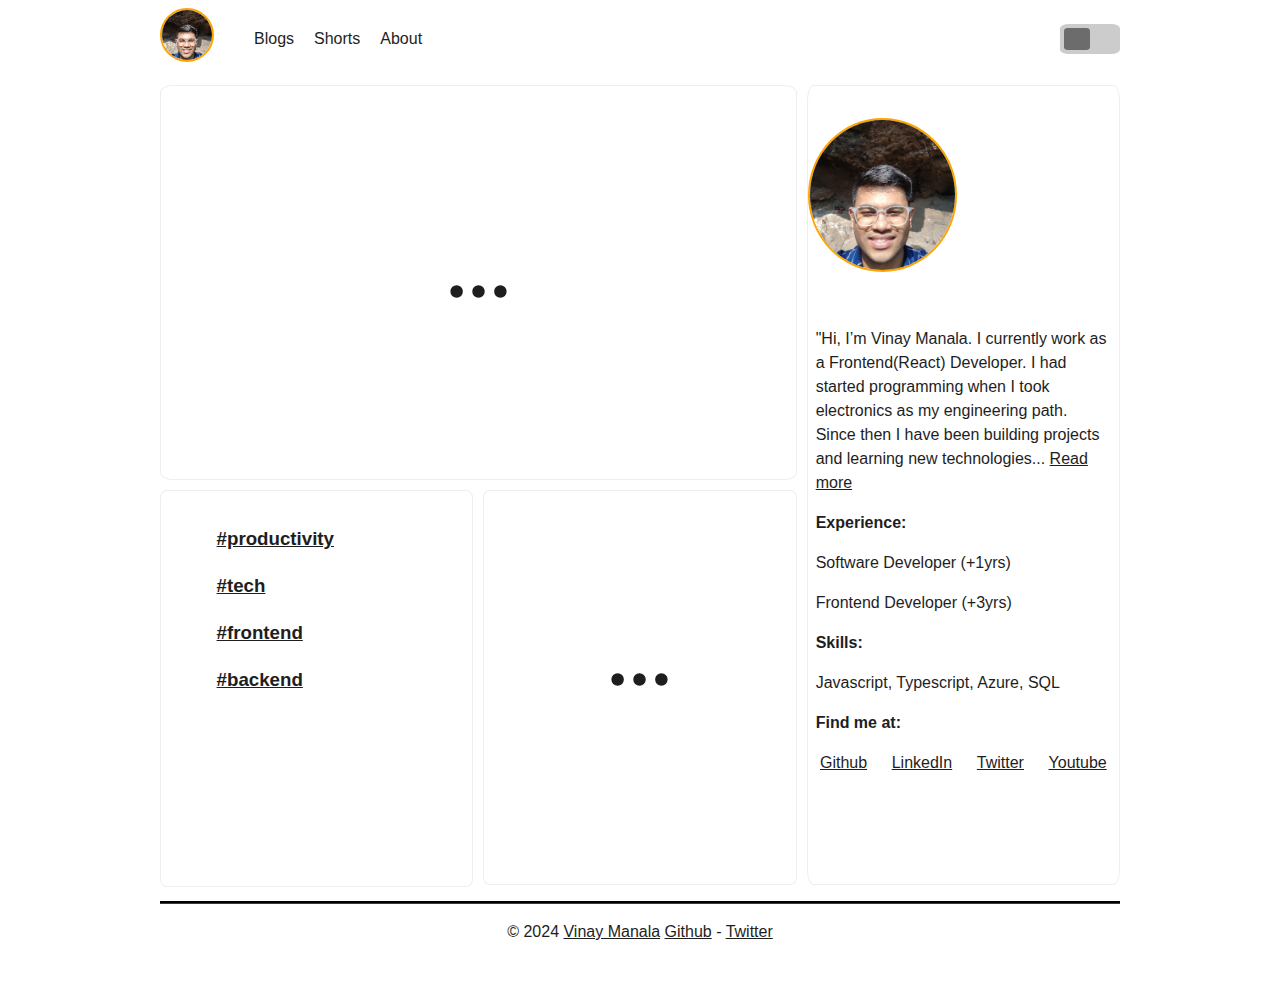
<file: index.html>
<!DOCTYPE html>
<html lang="en">
  <head>
    <title>Vinay Manala - Blogging About Life Skills &amp; Programming</title>
    <meta charset="UTF-8" />
    <meta name="viewport" content="width=device-width, initial-scale=1.0" />
    <meta
      name="description"
      content="Hi, I&rsquo;m Vinay Manala. I currently live in the Mumbai Metropolitan Area of Maharashtra with my parents.
      I have started programming when I took electronics as my engineering path. Since then I have been building projects and learning new technologies.
    "
    />
    <meta
      name="keywords"
      content="vinay, manala, vinay manala, javascript, react, reactjs, typescript, js, ts, engineering, management, blog, programming"
    />
    <meta name="robots" content="noodp" />
    <link rel="manifest" href="/manifest.json" />
    <meta
      property="og:url"
      content="https://www.vinaymanala.github.io/about/"
    />
    <meta
      property="og:site_name"
      content="About Vinay Manala - Blogging About Life Skills &amp; Programming"
    />
    <meta property="og:title" content="About Vinay Manala" />
    <meta
      property="og:description"
      content="My tech codename goes by manalavi!"
    />
    <meta property="og:locale" content="en" />
    <meta property="og:type" content="article" />

    <meta name="twitter:card" content="summary" />
    <meta name="twitter:title" content="About Vinay Manala" />
    <meta
      name="twitter:description"
      content="My tech codename goes by manalavi!"
    />
    <link rel="canonical" href="https://www.vinaymanala.github.io/about/" />
    <link rel="shortcut icon" href="/favicon.ico" />
    <link rel="stylesheet" href="./index.css" />

    <!-- Add google analytics here -->

    <link
      href="https://fonts.googleapis.com/css2?family=Poppins:ital,wght@0,300;0,400;0,600;1,300;1,400;1,600&display=swap"
      rel="stylesheet"
    />
    <script type="text/javascript" src="main.js" defer></script>
  </head>
  <body>
    <div class="main-layout">
      <!-- header menu -->
      <header>
        <nav>
          <div>
            <a class="profile-link-home" href="/"
              ><img
                class="profile"
                src="./assets//picture_from_bhimasankar_waterfall.jpg"
                width="50"
                height="50"
            /></a>
            <ul>
              <li><a href="./blogs/">Blogs</a></li>
              <li><a href="./shorts">Shorts</a></li>
              <li><a href="./about">About</a></li>
            </ul>
          </div>
          <!-- Toggle switch structure -->
          <label for="darkmode-toggle" class="switch darkmode-toggle">
            <input
              name="switch darkmode-toggle"
              type="checkbox"
              id="darkmode-toggle"
            />
            <span class="slider"></span>
          </label>
        </nav>
      </header>
      <!-- main setion -->
      <main>
        <div class="main-section">
          <!-- Blogs view -->
          <div class="blogs-view">
            <div class="loader">
              <svg
                xmlns="http://www.w3.org/2000/svg"
                width="75"
                height="75"
                viewBox="0 0 24 24"
                fill="none"
                stroke="currentColor"
                stroke-width="2"
                stroke-linecap="round"
                stroke-linejoin="round"
              >
                >
                <circle cx="12" cy="12" r="1" />
                <circle cx="19" cy="12" r="1" />
                <circle cx="5" cy="12" r="1" />
              </svg>
            </div>
          </div>
          <!-- About view -->
          <div class="about-view">
            <img
              class="profile about-profile"
              src="./assets//picture_from_bhimasankar_waterfall.jpg"
              width="145"
              height="150"
            />
            <!-- About description -->
            <div class="about-description">
              <p>
                "Hi, I&rsquo;m Vinay Manala. I currently work as a
                Frontend(React) Developer. I had started programming when I took
                electronics as my engineering path. Since then I have been
                building projects and learning new technologies...
                <a href="./about/">Read more</a>
              </p>
              <label for="about-experience">Experience:</label>
              <div class="about-experience">
                <p>Software Developer (+1yrs)</p>
                <p>Frontend Developer (+3yrs)</p>
              </div>
              <label for="about-skills">Skills:</label>
              <p id="about-skills" class="about-skills">
                Javascript, Typescript, Azure, SQL
              </p>
              <label class="about-links-title">Find me at:</label>
              <div class="about-me-links">
                <a href="https://github.com/manalavi">Github</a>
                <a href="https://www.linkedin.com/in/vinaymanala/">LinkedIn</a>
                <a href="https://twitter.com/vinaymanala/">Twitter</a>
                <a
                  href="https://www.youtube.com/channel/UCXs7GazVR7nHPTJGAcAm3fg"
                  >Youtube</a
                >
              </div>
            </div>
          </div>
          <!-- Shorts view -->
          <div class="shorts-view">
            <div class="loader">
              <svg
                xmlns="http://www.w3.org/2000/svg"
                width="75"
                height="75"
                viewBox="0 0 24 24"
                fill="none"
                stroke="currentColor"
                stroke-width="2"
                stroke-linecap="round"
                stroke-linejoin="round"
              >
                >
                <circle cx="12" cy="12" r="1" />
                <circle cx="19" cy="12" r="1" />
                <circle cx="5" cy="12" r="1" />
              </svg>
            </div>
          </div>

          <div class="tags-view">
            <div class="loader">
              <svg
                xmlns="http://www.w3.org/2000/svg"
                width="75"
                height="75"
                viewBox="0 0 24 24"
                fill="none"
                stroke="currentColor"
                stroke-width="2"
                stroke-linecap="round"
                stroke-linejoin="round"
              >
                >
                <circle cx="12" cy="12" r="1" />
                <circle cx="19" cy="12" r="1" />
                <circle cx="5" cy="12" r="1" />
              </svg>
            </div>
          </div>
        </div>
      </main>

      <!-- footer menu -->
      <footer>
        <p>
          © 2024
          <a href="https://vinaymanala.github.io">Vinay Manala</a>
          <a href="https://github.com/vinaymanala">Github</a>
          -
          <a href="https://twitter.com/vinaymanala">Twitter</a>
        </p>
      </footer>
    </div>
  </body>
</html>
</file>
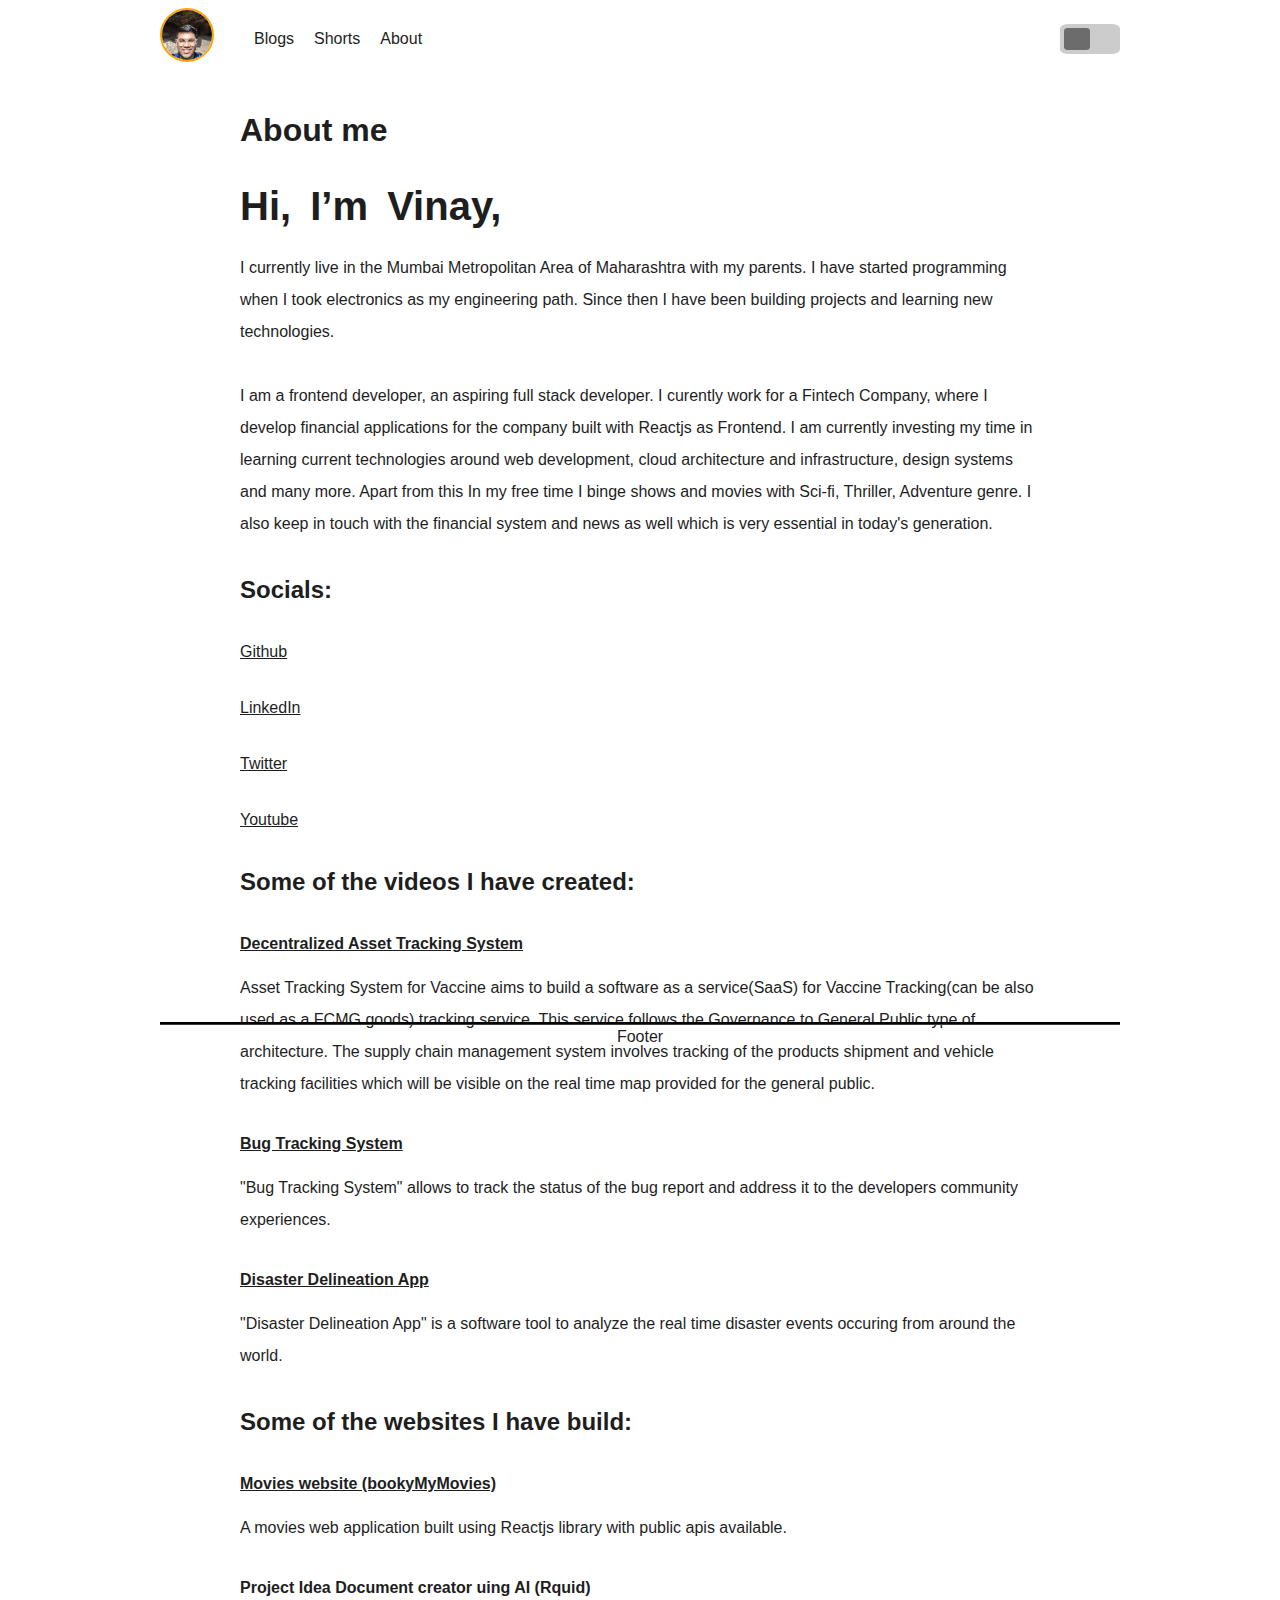
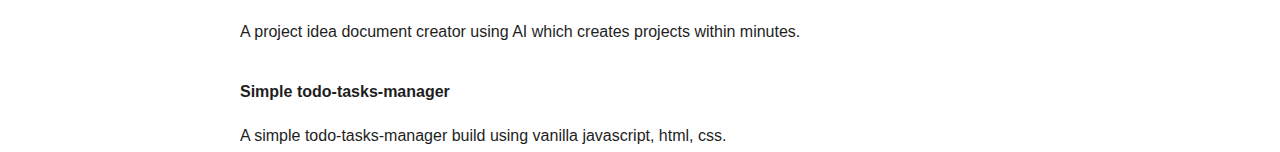
<file: about.html>
<!DOCTYPE html>
<html lang="en">
  <head>
    <title>
      About Vinay Manala - Blogging About Life Skills &amp; Programming
    </title>
    <meta charset="UTF-8" />
    <meta name="viewport" content="width=device-width, initial-scale=1.0" />
    <meta
      name="description"
      content="Hi, I&rsquo;m Vinay Manala. I currently live in the Mumbai Metropolitan Area of Maharashtra with my parents.
      I have started programming when I took electronics as my engineering path. Since then I have been building projects and learning new technologies.
    "
    />
    <meta
      name="keywords"
      content="vinay, manala, vinay manala, javascript, react, reactjs, typescript, js, ts, engineering, management, blog, programming"
    />
    <meta name="robots" content="noodp" />
    <link rel="manifest" href="/manifest.json" />
    <meta
      property="og:url"
      content="https://www.vinaymanala.github.io/about/"
    />
    <meta
      property="og:site_name"
      content="About Vinay Manala - Blogging About Life Skills &amp; Programming"
    />
    <meta property="og:title" content="About Vinay Manala" />
    <meta
      property="og:description"
      content="My tech codename goes by manalavi!"
    />
    <meta property="og:locale" content="en" />
    <meta property="og:type" content="article" />

    <meta name="twitter:card" content="summary" />
    <meta name="twitter:title" content="About Vinay Manala" />
    <meta
      name="twitter:description"
      content="My tech codename goes by manalavi!"
    />
    <link rel="canonical" href="https://www.vinaymanala.github.io/about/" />
    <link rel="shortcut icon" href="/favicon.ico" />
    <link rel="stylesheet" href="./index.css" />

    <!-- Add google analytics here -->

    <link
      href="https://fonts.googleapis.com/css2?family=Poppins:ital,wght@0,300;0,400;0,600;1,300;1,400;1,600&display=swap"
      rel="stylesheet"
    />
    <script type="text/javascript" src="main.js" defer></script>
  </head>
  <body>
    <!-- header menu -->
    <div class="main-layout">
      <header>
        <nav>
          <div>
            <a class="profile-link-home" href="index.html"
              ><img
                class="profile"
                src="./assets//picture_from_bhimasankar_waterfall.jpg"
                width="50"
                height="50"
            /></a>
            <ul>
              <li><a href="">Blogs</a></li>
              <li><a href="">Shorts</a></li>
              <li><a href="about.html">About</a></li>
            </ul>
          </div>
          <!-- Toggle switch structure -->
          <label for="darkmode-toggle" class="switch darkmode-toggle">
            <input
              name="switch darkmode-toggle"
              type="checkbox"
              id="darkmode-toggle"
            />
            <span class="slider"></span>
          </label>
        </nav>
      </header>
      <!-- main setion -->
      <main>
        <section class="about-main-section">
          <h1 class="about-title">About me</h1>
          <span class="about-intro-name">Hi, I&rsquo;m Vinay,</span>
          <p>
            I currently live in the Mumbai Metropolitan Area of Maharashtra with
            my parents. I have started programming when I took electronics as my
            engineering path. Since then I have been building projects and
            learning new technologies.
          </p>
          <p>
            I am a frontend developer, an aspiring full stack developer. I
            curently work for a Fintech Company, where I develop financial
            applications for the company built with Reactjs as Frontend. I am
            currently investing my time in learning current technologies around
            web development, cloud architecture and infrastructure, design
            systems and many more. Apart from this In my free time I binge shows
            and movies with Sci-fi, Thriller, Adventure genre. I also keep in
            touch with the financial system and news as well which is very
            essential in today's generation.
          </p>
          <label for="about-social-links" class="about-socials-title about-section-title"
            >Socials:</label
          >
          <div class="about-social-links" id="about-social-links">
            <a href="https://github.com/manalavi">Github</a>
            <a href="https://www.linkedin.com/in/vinaymanala/">LinkedIn</a>
            <a href="https://twitter.com/vinaymanala/">Twitter</a>
            <a
              href="https://www.youtube.com/channel/UCXs7GazVR7nHPTJGAcAm3fg"
              >Youtube</a
            >
          </div>
          <div>
            <label for="about-videos-title " class="about-videos-title about-section-title"
              >Some of the videos I have created:</label
            >
            <div class="about-videos-section">
              <label for="about-video-title-1"
                ><a
                  href="https://www.youtube.com/watch?v=-Dl09BGgZqM&ab_channel=ManalaMedia"
                  >Decentralized Asset Tracking System</a
                ></label
              >
              <p class="about-video-title-1" id="about-video-title-1">
                Asset Tracking System for Vaccine aims to build a software as a
                service(SaaS) for Vaccine Tracking(can be also used as a FCMG
                goods) tracking service. This service follows the Governance to
                General Public type of architecture. The supply chain management
                system involves tracking of the products shipment and vehicle
                tracking facilities which will be visible on the real time map
                provided for the general public.
              </p>
            </div>
            <div>
              <label for="about-video-title-2"
                ><a
                  href="https://www.youtube.com/watch?v=QW0gUWYKQa0&ab_channel=ManalaMedia"
                  >Bug Tracking System</a
                ></label
              >
              <p class="about-video-title-2" id="about-video-title-2">
                "Bug Tracking System" allows to track the status of the bug
                report and address it to the developers community experiences.
              </p>
            </div>
            <div>
              <label for="about-video-title-3"
                ><a
                  href="https://www.youtube.com/watch?v=VyjnPbV8iZo&ab_channel=ManalaMedia"
                  >Disaster Delineation App</a
                ></label
              >
              <p class="about-video-title-3" id="about-video-title-3">
                "Disaster Delineation App" is a software tool to analyze the
                real time disaster events occuring from around the world.
              </p>
            </div>
          </div>
          <div>
            <label for="about-sites-title  about-section-title" class="about-sites-title  about-section-title"
              >Some of the websites I have build:</label
            >
            <div class="about-sites-section">
                <label for="about-site-title-1" >
                    <a href="https://bmym.netlify.app/">Movies website (bookyMyMovies)</a>
                </label>
                <p class="about-site-title-1" id="about-site-title-1">
                    A movies web application built using Reactjs library with public apis available.
                </p>
                <label for="about-site-title-2" >
                    Project Idea Document creator uing AI (Rquid)
                </label>
                <p class="about-site-title-2" id="about-site-title-2">
                    A project idea document creator using AI which creates projects within minutes.
                </p>
                <label for="about-site-title-3" >
                    Simple todo-tasks-manager
                </label>
                <p class="about-site-title-3" id="about-site-title-3">
                    A simple todo-tasks-manager build using vanilla javascript, html, css.
                </p>
            </div>
            <div class="about-videos-section">
          </div>
        </section>
      </main>
      <footer>Footer</footer>
      <!-- footer menu -->
    </div>
  </body>
</html>
</file>
<file: index.css>
/* @font-face {
  font-family: firstFont;
  src: url(assets/font1.ttf);
}

@font-face {
  font-family: secondFont;
  src: url(assets/font2.ttf);
} */

:root {
  --gap: 24px;
  --content-gap: 20px;
  --nav-width: 960px;
  --main-width: 720px;
  --post-width: 720px;
  --header-height: 60px;
  --footer-height: 80px;
  --radius: 8px;
  --monospace: "Lucida Console", Monaco, "Consolas", monospace;
  --theme: rgb(255, 255, 255);
  --entry: rgb(255, 255, 255);
  --primary: rgb(30, 30, 30);
  --primary-dim: rgb(60, 60, 60);
  --secondary: rgb(108, 108, 108);
  --tertiary: rgb(158, 158, 158);
  --tertiary-bg: rgb(214, 214, 214);
  --content: rgb(31, 31, 31);
  --code-bg: rgb(245, 245, 245);
  --border: rgb(238, 238, 238);
  --link-background-color: #ffa500;
  --link-color: var(--primary);
  /* --link-hover-color: #573eaa; */
  --link-hover-color: black;
  --link-underline-shadow: 0 1px 0 var(--link-color);
  --link-hover-underline-color: #ffa500;
  --link-hover-underline-shadow: 0 2px 0 var(--link-hover-underline-color);
  --link-transition: all 0.3s ease;
  --line-yellow: url("data:image/svg+xml;charset=utf-8,%3Csvg preserveAspectRatio='none' width='120' height='6' viewBox='0 0 120 6' xmlns='http://www.w3.org/2000/svg'%3E%3Cpath d='M119 0.8C60 4 50-0.5 1 1.5' stroke='%23fc0' stroke-width='3' fill='none' stroke-linecap='round'/%3E%3C/svg%3E");
  --signature: var(--primary);
  --signature-bg: var(--secondary);
  --border-radius-color: var(--secondary);
}

.dark {
  --theme: rgb(29, 30, 32);
  --entry: rgb(46, 46, 51);
  --primary: rgb(218, 218, 219);
  --primary-dim: rgb(186, 186, 186);
  --secondary: rgb(155, 156, 157);
  --tertiary: rgb(123, 124, 124);
  --tertiary-bg: rgb(65, 66, 68);
  --content: rgb(196, 196, 197);
  --code-bg: rgb(55, 56, 62);
  --border: rgb(51, 51, 51);
  --link-background-color: none;
  --link-color: var(--primary);
  /* --link-hover-color: #876fd6; */
  --link-hover-color: #ffa500;
  --link-underline-shadow: 0 1px 0 var(--link-color);
  --link-hover-underline-color: var(--link-hover-color);
  --link-hover-underline-shadow: 0 2px 0 var(--link-hover-underline-color);
  --border-radius-color: #ffa500;
}

html {
  /* background-color: #111010; */
  background-color: var(--theme);
  color: var(--theme);
  /* font-family: firstFont, secondFont; */
  font-family: -apple-system, BlinkMacSystemFont, Helvetica, helvetica neue,
    segoe ui, Roboto, Oxygen, Ubuntu, Cantarell, open sans, sans-serif;
  line-height: 1.5;
  text-align: inherit;
}

body {
  padding: 0;
  margin: 0 1em;
  box-sizing: border-box;
}

h1,
h2,
h3,
h3,
h5,
p,
label,
span {
  color: var(--primary);
}

.main-layout {
  height: 100vh;
  height: 100dvh;
  max-width: 60em;
  margin: auto;
  display: grid;
  grid-template-rows: auto 1fr auto;
}

header {
  margin-top: 0.5rem;
}

nav {
  display: flex;
  justify-content: space-between;
  align-items: center;
}

nav div {
  display: flex;
  align-items: center;
  text-decoration: none;
}

nav div ul {
  display: flex;
  gap: 20px;
  list-style-type: none;
}

nav div ul li a {
  text-decoration: none;
  color: var(--primary);
}

main {
  margin-top: 1rem;
}

section {
  margin: 3rem;
}

label {
  font-weight: bold;
}

a {
  color: var(--link-color);
}

a:hover {
  color: var(--link-hover-color);
  background-color: var(--link-background-color);
  text-decoration-color: var(--link-hover-underline-color);
}

.profile {
  border: 2px solid var(--link-hover-underline-color);
  border-radius: 50%;
  object-fit: cover;
  /* filter: brightness(90%);
  filter: grayscale(100%); */
}

.profile-link-home:hover {
  background-color: transparent !important;
}

.main-section {
  display: grid;
  height: 50rem;
  grid-template-columns: repeat(3, 1fr);
  gap: 10px;
  grid-auto-rows: minmax(100px, auto);
  color: var(--primary);
}

.main-section div {
  border-radius: 2%;
}

.blogs-view {
  background-color: var(--entry);
  border: 1px solid var(--border);
  grid-column: span 2;
  grid-row: 1 / 3;
  display: grid;
  place-items: center;
  position: relative;
}

.shorts-view {
  background-color: var(--entry);
  border: 1px solid var(--border);
  grid-column: 2;
  grid-row: 3 / 5;
  display: grid;
  place-items: center;
  position: relative;
}

.about-view {
  background-color: var(--entry);
  border: 1px solid var(--border);
  grid-column: 3;
  grid-row: 1 / 5;
  /* display: grid; */
  place-items: center;
  position: relative;
}

.tags-view {
  background-color: var(--entry);
  border: 1px solid var(--border);
  grid-column: 1;
  grid-row: 3 / 5;
  display: grid;
  /* place-items: center; */
  height: 100%;
  position: relative;
}

.blogs-view > div,
.shorts-view > div,
.tags-view > div {
  margin: 5%;
  position: absolute;
  top: 0;
}

.tags-view > div > ul > li {
  list-style: none;
}
.blogs-view > div > a > h3,
.shorts-view > div > a > h3 {
  font-size: 1.3em;
}

.blogs-view > div > p,
.blogs-view > div > span,
.shorts-view > div > p,
.shorts-view > div > span {
  opacity: 0.8;
  margin: 1em 0.3em;
  transition: opacity 0.3s ease-in-out;
}

.blogs-view > div > span,
.shorts-view > div > span {
  font-size: 0.8em;
}

footer {
  margin-top: 1rem;
  border-top-style: groove;
  border-top-color: var(--primary-dim);
  height: var(--footer-height);
  align-items: center;
  text-align: center;
  color: var(--primary);
}

.about-profile {
  margin: 2rem auto;
}

.about-description {
  margin-left: 0.5rem;
  margin-right: 0.5rem;
  text-align: start;
}

.about-me-links {
  margin-top: 1em;
  display: grid;
  grid-auto-flow: column;
  gap: 1em;
}

.about-me-links a {
  text-align: center;
}

.about-experience {
  list-style-type: none;
}

.about-main-section {
  height: 100vh;
  height: 100dvh;
  max-width: 50em;
  margin: auto;
}

.about-main-section p {
  margin-bottom: 2em;
  line-height: 2em;
}

.about-intro-name {
  font-size: 2.5rem;
  font-weight: bold;
  word-spacing: 0.2em;
}
.about-social-links {
  margin: 2em auto;
  display: flex;
  flex-direction: column;
  gap: 2em;
}

.about-social-links a {
  width: min-content;
}

.about-section-title {
  font-size: 1.5rem;
}

.about-videos-section {
  margin: 2em auto;
}

.about-sites-section {
  margin: 2em auto;
}

.blogs-articles,
.shorts-articles,
.tags-articles {
  display: flex;
  flex-direction: column;
  gap: 1.5rem;
}

.blogs-articles > div,
.shorts-articles > div,
.tags-articles > div {
  border: 1px solid var(--border);
  border-radius: 2%;
  padding: 0.7rem;
  background-color: var(--entry);
}

.blogs-articles > div > a > h3,
.shorts-articles > div > a > h3,
.tags-articles > div > a > h3 {
  font-size: 1.3em;
}

.blogs-articles > div > p,
.blogs-articles > div > span,
.shorts-articles > div > p,
.shorts-articles > div > span,
.tags-articles > div > p,
.tags-articles > div > span {
  opacity: 0.8;
  margin: 1em 0.3em;
}

.blogs-articles > div > span,
.shorts-articles > div > span,
.tags-articles > div > span {
  font-size: 0.8em;
}

/* media query */
@media (max-width: 768px) {
  main {
    margin-top: 0;
  }
  .main-section {
    display: grid;
    grid-template-columns: repeat(100px, auto);
    height: 100vh;
    height: 100dvh;
    height: 100%;
    margin: 5% auto;
  }
  section {
    margin: 0.5rem;
  }
  article {
    margin: auto;
  }

  .blogs-view {
    border: 1px solid var(--border);
    grid-column: span 3;
    grid-row: 1;
    position: static;
  }

  .shorts-view {
    border: 1px solid var(--border);
    grid-column: span 3;
    grid-row: 2;
    position: static;
  }

  .blogs-view > div,
  .shorts-view > div,
  .tags-view > div {
    margin: 0 5%;
    position: static;
  }

  .tags-view {
    border: 1px solid var(--border);
    grid-column: span 3;
    grid-row: 3;
    position: static;
  }

  .about-view {
    border: 1px solid var(--border);
    height: fit-content;
    grid-column: span 3;
    grid-row: 4;
    padding: 1rem;
  }

  .blogs-articles > div {
    font-size: small;
  }

  footer {
    margin-top: 5%;
  }
}

.switch {
  position: relative;
  display: inline-block;
  width: 60px;
  height: 30px;
  /* border-radius: 90%; */
}

/* Hide default HTML checkbox */
.switch input {
  opacity: 0;
  width: 0;
  height: 0;
}

/* The slider */
.slider {
  position: absolute;
  cursor: pointer;
  top: 0;
  left: 0;
  right: 0;
  bottom: 0;
  background-color: #ccc;
  transition: 0.4s;
  border-radius: 15%;
}

.slider:before {
  position: absolute;
  content: "";
  height: 22px;
  width: 26px;
  left: 4px;
  bottom: 4px;
  background-color: var(--border-radius-color);
  transition: 0.4s;
  border-radius: 15%;
}

/* Style for when the checkbox is checked */
input:checked + .slider {
  background-color: gray;
}

input:checked + .slider:before {
  transform: translateX(26px);
}

/* Rounded sliders */
slider.round {
  border-radius: 15%;
}

slider.round:before {
  border-radius: 15%;
}

/* Animation for each circle */

.loader {
  align-content: center;
  height: 90%;
}
.loader circle {
  animation: pulse 1.5s infinite ease-in-out;
}
/* Delay for each circle */
.loader circle:nth-of-type(1) {
  animation-delay: 0s;
}

.loader circle:nth-of-type(2) {
  animation-delay: 0.2s;
}

.loader circle:nth-of-type(3) {
  animation-delay: 0.4s;
}

@keyframes pulse {
  0%,
  100% {
    /* transform: rotate(0deg); */
    resize: 0.2;
    opacity: 0.2;
  }
  50% {
    /* transform: rotate(360deg); */
    resize: 1;
    opacity: 1;
  }
}
</file>
